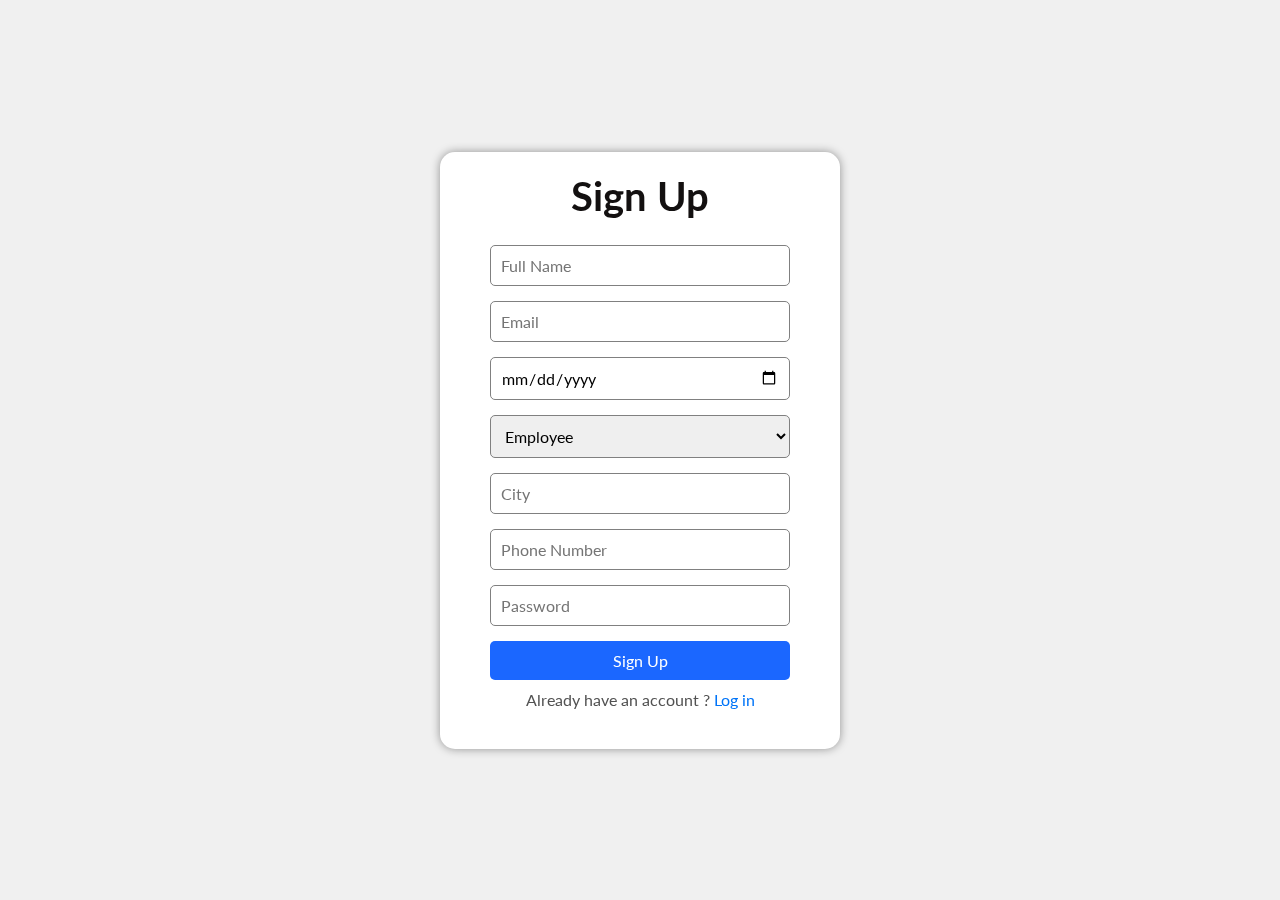
<file: index.html>
<!DOCTYPE html>
<html lang="en">
<head>
    <meta charset="UTF-8">
    <meta name="viewport" content="width=device-width, initial-scale=1.0">
    <title>Dashboard</title>
    <link rel="stylesheet" href="./dasboard/dashboard.css">
    <!-- <link rel="stylesheet" href="./profile/profile.css"> -->
    <link rel="stylesheet" href="style.css">
    
</head>
<body>

     <div class="signup">

         <!-- inner-box is here -->
        <div class="inner-box">

            <!-- header -->
            <header>
                <div class="signup-header">
                    <h1>Sign Up</h1>
                </div>
            </header>
            
            <!-- Sign body -->
            <main class="signup-body">

                <!-- form -->
                <form>

                    <div class="input">
                        <input type="text" name="fullName" placeholder="Full Name" id="userName" >

                    </div>

                    <div class="input">


                        <input type="email" name="YourEmail" placeholder="Email" id="userEmail" >

                    </div>

                    <div class="input">


                        <input type="date" name="YourEmail" placeholder="Birth Day" id="userBirthDay" >

                    </div>

                    <div class="input">


                        <select name="roles" id="userRole">
                            <option value="Employee">Employee</option>
                            <option value="Manager">Manager</option>
                            <option value="Admin">Admin</option>
                        </select>

                    </div>

                    <div class="input">

                
                        <input type="text" name="cityName" placeholder="City" id="userCity" >

                    </div>

                    <div class="input">
                
                        <input type="number" name="PhoneNumber" placeholder="Phone Number" id="userPhone" >

                    </div>

                    <div class="input">

                        
                        <input type="password" name="YourPassword" id="userPassword" placeholder="Password" >

                    </div>


                    <!-- input button is here -->
                    <div class="input">

                        <button type="button" class="LoginSignupButton" onclick="signupDataStore()">Sign Up</button>

                    </div>

                    <div class="input">

                        <p>Already have an account ? <a href="javascript:void(0)" onclick="againLogin()"> Log in</a></p>

                    </div>
                    
                </form>

            </main>


        </div>



    </div>

    <script src="./app.js"></script>

    <!-- <a href="./login/login.html"></a> -->
    
</body>
</html>
</file>
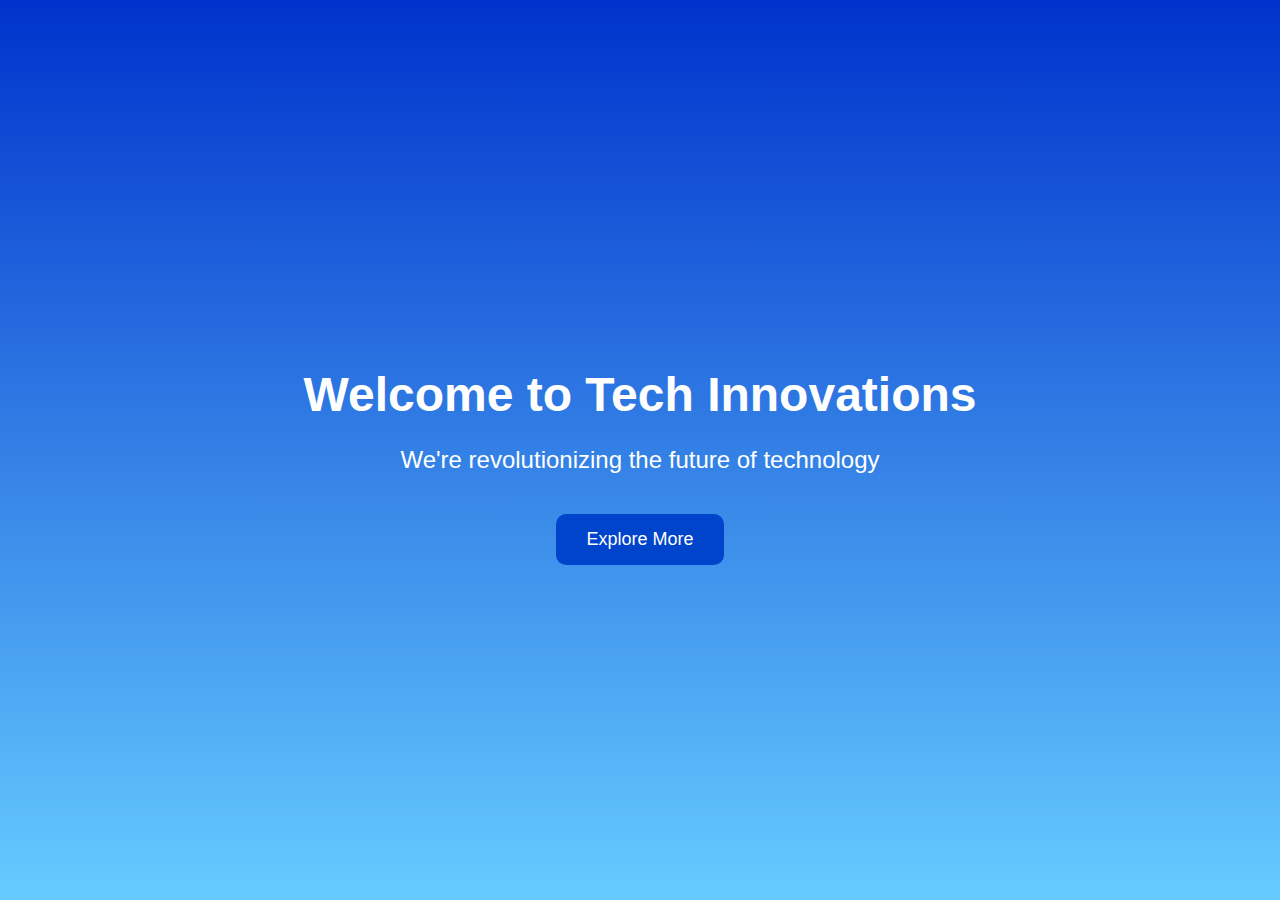
<file: demo.html>
<!DOCTYPE html>
<html lang="en">
<head>
    <meta charset="UTF-8">
    <meta name="viewport" content="width=device-width, initial-scale=1.0">
    <title>Document</title>

    <style>
        /* .green {

            color: green;
            
        }

        .red {

            color: red;

        } */
        body {
    margin: 0;
    padding: 0;
    font-family: Arial, sans-serif;
    height: 100vh;
    background-color: #f0f0f0;
}

.hero {
    display: flex;
    justify-content: center;
    align-items: center;
    height: 100vh;
    background-image: linear-gradient(to bottom, #0033cc, #66ccff);
    color: #fff;
}

.container {
    text-align: center;
}

h1 {
    font-size: 48px;
    margin-bottom: 20px;
}

p {
    font-size: 24px;
    margin-bottom: 40px;
}
button {
    padding: 15px 30px;
    font-size: 18px;
    border: none;
    border-radius: 10px;
    background-color: #0044cc;
    color: #fff;
    cursor: pointer;
}

button:hover {
    background-color: #0022aa;
}

    </style>
</head>
<body>

    <section class="hero">
        <div class="container">
            <h1>Welcome to Tech Innovations</h1>
            <p>We're revolutionizing the future of technology</p>
            <button>Explore More</button>
        </div>
    </section>

    
    <!-- <h1 class="red green" onclick="my()">
        helllo world !
    </h1>

    <input type="email" name="" id="one">

    <button onclick="a()">Click 1</button>

    <button onclick="b()">Click 2</button> -->

</body>


<script>

// let a;
// if(2 > 1) {
//     a = 'abc';
//     console.log(a);
// }
// console.log(a);

// function my() {
    
//     var one = document.getElementById('one').value;
//     if ( !one ) {
//         alert('enter value')
//     } else {
//         alert('login')
//     }
// }
    // var obj = {

    //     a : 'waqas',
    //     b : 'majid',
    //     class : 11

    // }



    // // var obj = ['a','b','c'];

    // var str = JSON.stringify(obj);
    // window.localStorage.setItem('myObj', str);
    // var x = window.localStorage.getItem('myObj');
    // console.log(x);
    // var y = JSON.parse(x);
    // console.log(y);
    // console.log(y.b)
    // // Window.localStorage.('myobj')

    // var arrObj = [

    //     {
    //         fName : 'Waqas',
    //         class : 12,
    //         grade : 'A'
    //     },

    //     {
    //         fName : 'Zeeshan',
    //         class : 11,
    //         grade : 'B'
    //     }
    // ];

    // var stringify = JSON.stringify(arrObj);
    // window.localStorage.setItem('OBJ',stringify);
    // var getStrigfy = window.localStorage.getItem('OBJ');
    // console.log(getStrigfy)
    // var parse = JSON.parse(getStrigfy);
    // console.log(parse);

    // console.log(arrObj[1].fName);

    var o = document.getElementsByTagName('button')[1];
    function a() {

        console.log('abc');

        function b() {

            console.log('xyz')

        }
    }

</script>
</html>
</file>
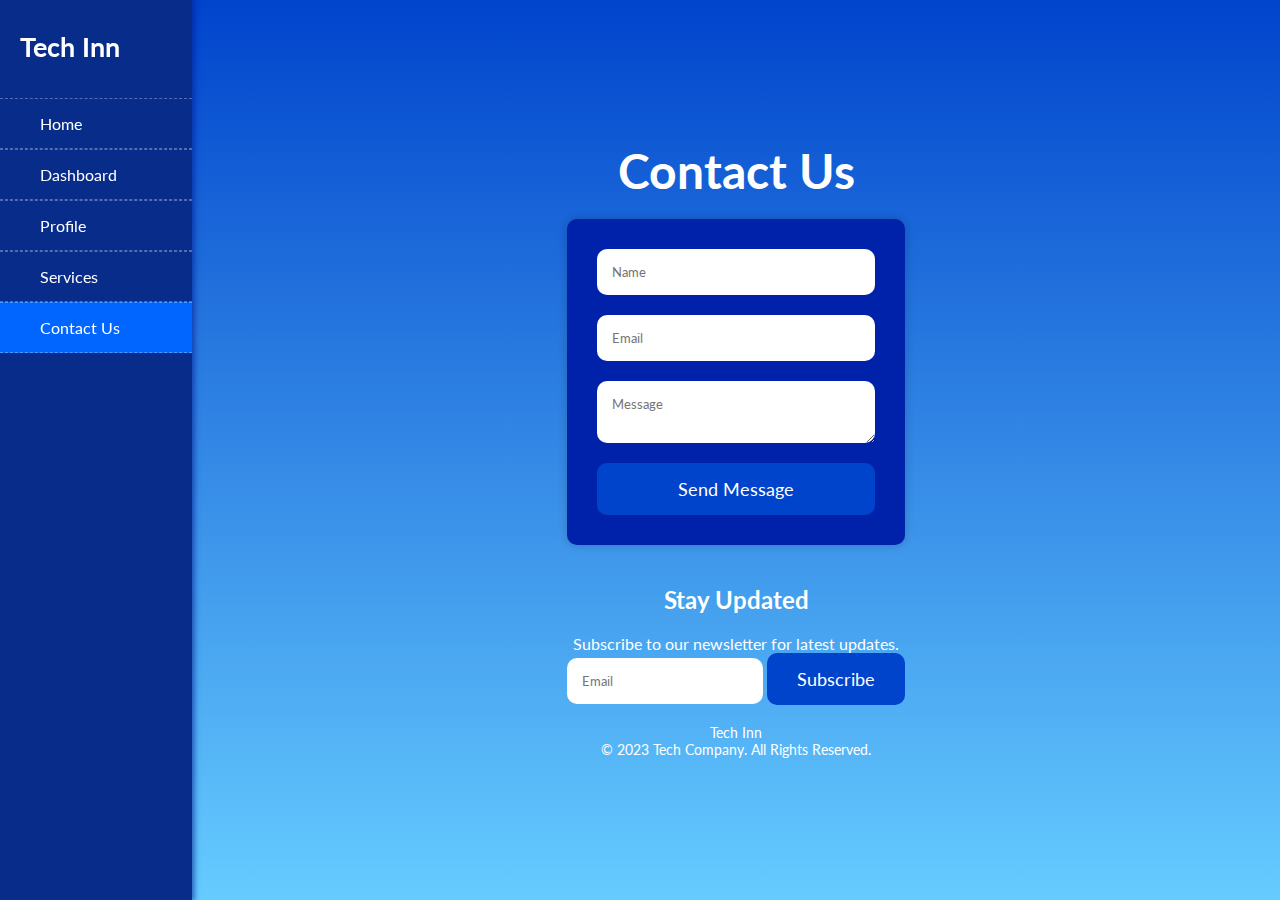
<file: contact/contact.html>
<!DOCTYPE html>
<html lang="en">
  <head>
    <meta charset="UTF-8" />
    <meta name="viewport" content="width=device-width, initial-scale=1.0" />
    <title>Tech Company - About</title>
    <!-- <link rel="stylesheet" href="contact.css"> -->
    <link
      rel="stylesheet"
      href="https://cdnjs.cloudflare.com/ajax/libs/font-awesome/6.6.0/css/all.min.css"
      integrity="sha512-Kc323vGBEqzTmouAECnVceyQqyqdsSiqLQISBL29aUW4U/M7pSPA/gEUZQqv1cwx4OnYxTxve5UMg5GT6L4JJg=="
      crossorigin="anonymous"
      referrerpolicy="no-referrer"
    />
    <link rel="stylesheet" href="./../style.css" />
  </head>
  <body>
    <!-- <a href="./../profile/profile.html"></a> -->
    <div class="dashboard flex">
      <!-- for mobile navbar  -->
      <div class="mobile-nav flex">
        <h2>Tech Inn</h2>
        <i class="fa-solid fa-bars toggle"></i>
      </div>

      <!-- dashboard left is here  -->
      <div class="leftBar">
        <!-- company logo is here  -->
        <div class="logo">
          <h2>Tech Inn</h2>
        </div>

        <!-- links is here  -->
        <div class="links">
          <ul>
            <li onclick="showHome()" id="home">

              <a href="javascript:void(0)"><i class="fa-solid fa-house-user"></i>Home</a>
            </li>

            <li onclick="showDashboard()" id="dashboard">
              <a href="javascript:void(0)"><i class="fa-solid fa-database"></i>Dashboard</a>
            </li>

            <li onclick="showProfile()" id="profile">
              <a href="javascript:void(0)"><i class="fa-solid fa-circle-user"></i>Profile</a>
            </li>

            <li id="services">
              <a href="./../services/service.html"><i class="fa-solid fa-list-check"></i>Services</a>
            </li>

            <li id="contact" style="background-color: var(--color2);"><a href="./contact.html"><i class="fa-solid fa-envelope"></i>Contact Us</a></li>
          </ul>
        </div>
      </div>

      <!-- dashboard Right is here  -->
      <div class="dashboardRight">
        <div class="conatctRightContainer">
          <section class="contact-hero">
            <div class="container">
              <h1>Contact Us</h1>
              <div class="contact-form">
                <form>
                  <input type="text" placeholder="Name" />
                  <input type="email" placeholder="Email" />
                  <textarea placeholder="Message"></textarea>
                  <button>Send Message</button>
                </form>
              </div>
              <div class="subscription">
                <h2>Stay Updated</h2>
                <p>Subscribe to our newsletter for latest updates.</p>
                <input type="email" placeholder="Email" />
                <button>Subscribe</button>
              </div>
              <div class="company-logo">
                <p>Tech Inn</p>
                <p>&copy; 2023 Tech Company. All Rights Reserved.</p>
              </div>
            </div>
          </section>
        </div>
      </div>
    </div>

    <script src="./../app.js"></script>
  </body>
</html>
</file>
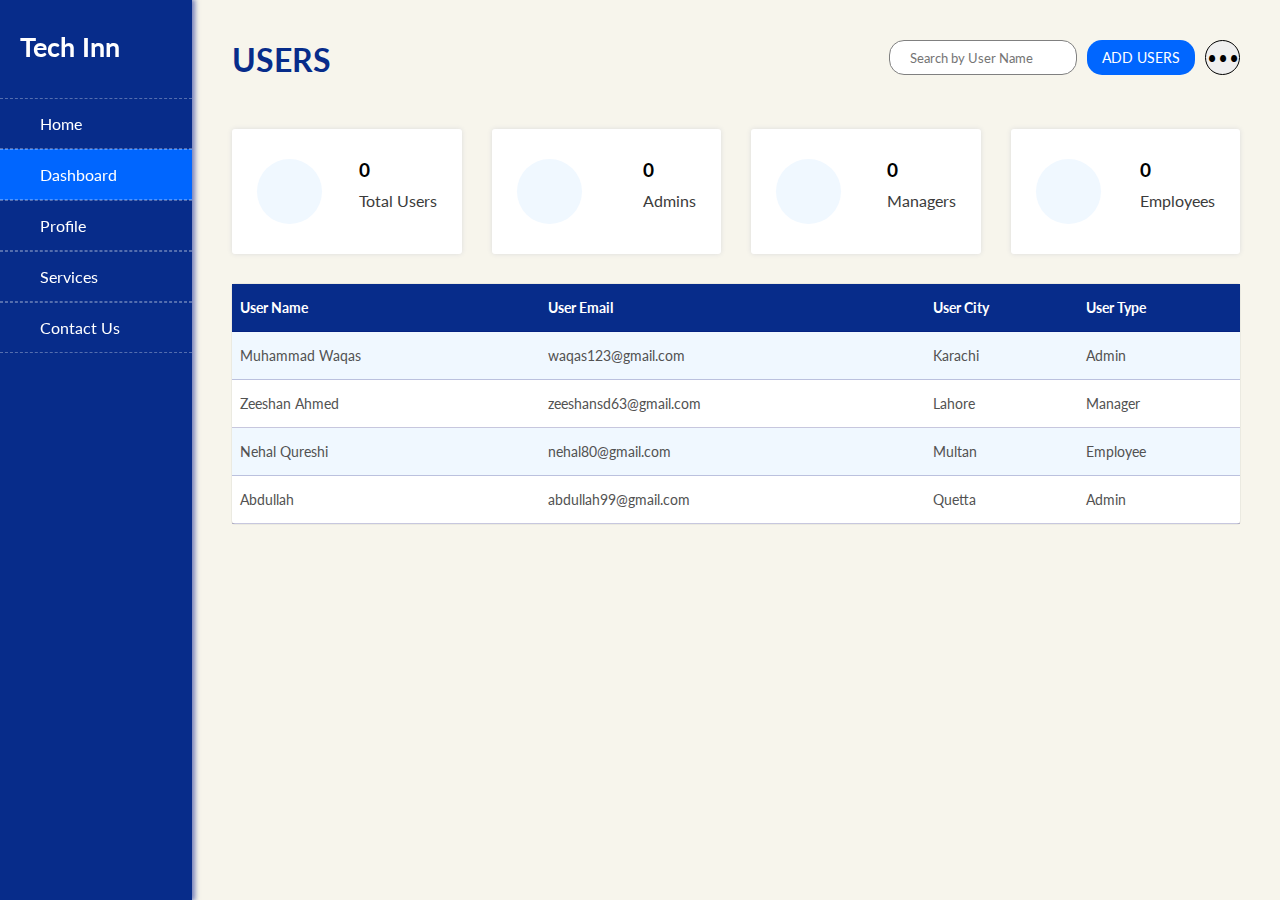
<file: dasboard/dashboard.html>
<!DOCTYPE html>
<html lang="en">
  <head>
    <meta charset="UTF-8" />
    <meta name="viewport" content="width=device-width, initial-scale=1.0" />
    <title>Document</title>
    <link
      rel="stylesheet"
      href="https://cdnjs.cloudflare.com/ajax/libs/font-awesome/6.6.0/css/all.min.css"
      integrity="sha512-Kc323vGBEqzTmouAECnVceyQqyqdsSiqLQISBL29aUW4U/M7pSPA/gEUZQqv1cwx4OnYxTxve5UMg5GT6L4JJg=="
      crossorigin="anonymous"
      referrerpolicy="no-referrer"
    />
    <!-- <link rel="stylesheet" href="dashboard.css"> -->
    <link rel="stylesheet" href="./../style.css" />
  </head>
  <body>
    <div class="dashboard flex">
      <!-- for mobile navbar  -->
      <div class="mobile-nav flex">
        <h2>Tech Inn</h2>
        <i class="fa-solid fa-bars toggle"></i>
      </div>

      <!-- dashboard left is here  -->
      <div class="leftBar">
        <!-- company logo is here  -->
        <div class="logo">
          <h2>Tech Inn</h2>
        </div>

        <!-- <a href="./../homepage/home.html"></a> -->
        <!-- links is here  -->
        <div class="links">
          <ul>
            <li onclick="showHome()" id="home">
              <a href="javascript:void(0)"
                ><i class="fa-solid fa-house-user"></i>Home</a
              >
            </li>

            <li
              onclick="showDashboard()"
              style="background-color: var(--color2)"
              id="dashboard"
            >
              <a href="javascript:void(0)"
                ><i class="fa-solid fa-database"></i>Dashboard</a
              >
            </li>

            <li onclick="showProfile()" id="profile">
              <a href="javascript:void(0)"
                ><i class="fa-solid fa-circle-user"></i>Profile</a
              >
            </li>

            <li onclick="showServices()" id="services">
              <a href="./../services/service.html"
                ><i class="fa-solid fa-list-check"></i>Services</a
              >
            </li>

            <li onclick="showContact()" id="contact">
              <a href="./../contact/contact.html"
                ><i class="fa-solid fa-envelope"></i>Contact Us</a
              >
            </li>
          </ul>
        </div>
      </div>

      <!-- dashboard Right is here  -->
      <div class="dashboardRight DashboardR">
        <div class="dashboardRightContainer">
          <!-- dashboardRightHeader is here  -->
          <div class="dashboardRightHeader">
            <div class="dashboardRightHeaderNav flex">
              <!-- dashboardRightHeaderHeading is here  -->
              <h2 class="dashboardRightHeaderHeading">USERS</h2>

              <!-- dashboardRightHeaderRightSide is here  -->
              <div class="dashboardRightHeaderRightSide flex">
                <div class="dashboardRightHeaderSearch flex">
                  <span><i class="fa-solid fa-magnifying-glass"></i></span>
                  <input
                    type="text"
                    placeholder="Search by User Name"
                    id="SearchInput"
                    oninput="searchData()"
                  />
                </div>

                <button
                  class="dashboardRightHeaderAddBtn"
                  onclick="againSignUp()"
                >
                  ADD USERS
                </button>

                <button class="dashboardRightHeaderInOf flex">
                  <span> • • • </span>
                </button>
              </div>
            </div>

            <!-- dashboardRightHeaderUsers is here  -->
            <div class="dashboardRightHeaderUsers">
              <ul class="flex userCount">
                <!-- <li><a href="#" id="totalUsers">All Users 235</a></li> -->
                <li class="flex">
                  <div class="Uicon">
                    <i class="fa-solid fa-users"></i>
                  </div>

                  <div class="textAndNum">
                    <h3><a href="#" id="totalUsers">0</a></h3>
                    <p>Total Users</p>
                  </div>
                </li>

                <li class="flex">
                  <div class="Uicon">
                    <i class="fa-solid fa-user-tie"></i>
                  </div>

                  <div class="textAndNum">
                    <h3><a href="#" id="totalAdmins">0</a></h3>
                    <p>Admins</p>
                  </div>
                </li>

                <li class="flex">
                  <div class="Uicon">
                    <i class="fa-solid fa-user-shield"></i>
                  </div>

                  <div class="textAndNum">
                    <h3><a href="#" id="totalManagers">0</a></h3>
                    <p>Managers</p>
                  </div>
                </li>

                <li class="flex">
                  <div class="Uicon">
                    <i class="fa-solid fa-user-group"></i>
                    <!-- <i class="fa-solid fa-user"></i> -->
                  </div>

                  <div class="textAndNum">
                    <h3><a href="#" id="totalEmployees">0</a></h3>
                    <p>Employees</p>
                  </div>
                </li>

                <!-- <li><a href="#" id="totalAdmins">Admins 35</a></li>

                <li><a href="#" id="totalManagers">Managers 50</a></li>

                <li><a href="#" id="totalEmployees">Employees 150</a></li> -->
              </ul>
            </div>
          </div>

          <!-- dashboardRightData is here  -->
          <div class="dashboardRightData">
            <table id="dashboardTable">
              <tr class="Tableheadings">
                <td>User Name</td>
                <td>User Email</td>
                <td>User City</td>
                <td colspan="2">User Type</td>
              </tr>

              <tbody id="trForUsers">
                <tr>
                  <td>Muhammad Waqas</td>
                  <td>waqas123@gmail.com</td>
                  <td>Karachi</td>
                  <td colspan="2">Admin</td>
                </tr>

                <tr>
                  <td>Zeeshan Ahmed</td>
                  <td>zeeshansd63@gmail.com</td>
                  <td>Lahore</td>
                  <td colspan="2">Manager</td>
                </tr>

                <tr>
                  <td>Nehal Qureshi</td>
                  <td>nehal80@gmail.com</td>
                  <td>Multan</td>
                  <td colspan="2">Employee</td>
                </tr>

                <tr>
                  <td>Abdullah</td>
                  <td>abdullah99@gmail.com</td>
                  <td>Quetta</td>
                  <td colspan="2">Admin</td>
                </tr>

                <!-- <tr>

                            <td>Muhammad Waqas</td>
                            <td>waqas123@gmail.com</td>
                            <td>Karachi</td>
                            <td>Admin</td>

                        </tr>  

                        <tr>

                            <td>Zeeshan Ahmed</td>
                            <td>zeeshansd63@gmail.com</td>
                            <td>Lahore</td>
                            <td>Manager</td>

                        </tr>

                        <tr>

                            <td>Nehal Qureshi</td>
                            <td>nehal80@gmail.com</td>
                            <td>Multan</td>
                            <td>Employe</td>

                        </tr>

                        <tr>

                            <td>Abdullah</td>
                            <td>abdullah99@gmail.com</td>
                            <td>Quetta</td>
                            <td>Admin</td>

                        </tr>  -->
              </tbody>
            </table>
          </div>
        </div>
      </div>
    </div>

    <script src="./../app.js"></script>

    <script>
      var totalAdmins =
        parseInt(window.localStorage.getItem("totalAdmin")) || 0;
      var totalManagers =
        parseInt(window.localStorage.getItem("totalManager")) || 0;
      var totalEmployees =
        parseInt(window.localStorage.getItem("totalEmployee")) || 0;

      console.log(totalAdmins, totalManagers, totalEmployees);

      document.getElementById("totalUsers").innerHTML = `
        
        ${totalAdmins + totalManagers + totalEmployees}`;

      document.getElementById("totalAdmins").innerHTML = `
        
        ${totalAdmins}`;

      document.getElementById("totalManagers").innerHTML = `
        
         ${totalManagers}`;

      document.getElementById("totalEmployees").innerHTML = `
        
        ${totalEmployees}`;

      // document.querySelector('.dashboardRightContainer').innerText = 'abc'
      // document.getElementById('abcd').innerHTML = 'Hello';

      // get tbody for inserting tr in it (storing the data)
      var trForUsers = document.getElementById("trForUsers");

      // get login email of current user from local Storage
      var currentUserEmail = window.localStorage.getItem("lastLoginUserEmail");
      console.log(currentUserEmail);

      // get current all users from local Storage
      var currentAllUsers = JSON.parse(window.localStorage.getItem("Users"));
      console.log(currentAllUsers);

      // get the obj of current user through its UNIQUE email
      for (var i = 0; i < currentAllUsers.length; i++) {
        if (currentUserEmail == currentAllUsers[i].userEmail) {
          // current user data store in this variable
          var currentUserData = currentAllUsers[i];
          console.log(currentUserData);
          break;
        }
      }

      console.log(currentUserData);
      // if current user is admin So,
      if (currentUserData.userRole == "Admin") {
        // loop for accessing all user data through iteration
        for (var j = 0; j < currentAllUsers.length; j++) {
          // shows all the data to admin (No condition for admin )
          trForUsers.innerHTML += `
                <tr>

                    <td>${currentAllUsers[j].userName}</td>
                    <td>${currentAllUsers[j].userEmail}</td>
                    <td>${currentAllUsers[j].userCity}</td>
                    <td>${currentAllUsers[j].userRole}</td>
                    <td id='deleteUser'><i class="fa-solid fa-trash-can"></i></td>
                    

                </tr> 
                `;
        }
      }
      // if current user is Manager
      else if (currentUserData.userRole == "Manager") {
        // loop for accessing all user data through iteration
        for (var k = 0; k < currentAllUsers.length; k++) {
          // for prevent to show Admin data to manager
          if (currentAllUsers[k].userRole !== "Admin") {
            trForUsers.innerHTML += `
                <tr>

                    <td>${currentAllUsers[k].userName}</td>
                    <td>${currentAllUsers[k].userEmail}</td>
                    <td>${currentAllUsers[k].userCity}</td>
                    <td>${currentAllUsers[k].userRole}</td>

                </tr>
                
                `;
          }
        }
      }
      // if current user is Employee
      else if (currentUserData.userRole == "Employee") {
        // loop for accessing all user data through iteration
        for (var l = 0; l < currentAllUsers.length; l++) {
          // for to show only employee data
          if (currentAllUsers[l].userRole == "Employee") {
            trForUsers.innerHTML += `
                <tr>

                    <td>${currentAllUsers[l].userName}</td>
                    <td>${currentAllUsers[l].userEmail}</td>
                    <td>${currentAllUsers[l].userCity}</td>
                    <td>${currentAllUsers[l].userRole}</td>

                </tr>

                `;
          }
        }
      }

      // i write this but By mistake bottom line work perfectly
      // var deleteUser = document.querySelectorAll('.deleteUser');

      // get parent of tr for deleting the tr and its userObj
      var deleteUser = document.getElementById("trForUsers");

      // make a function for delete user
      deleteUser.addEventListener("click", function (e) {
        // console.log(e.target.previousElementSibling.previousElementSibling.previousElementSibling);

        // get the email of desire users
        var deleteUserEmail =
          e.target.previousElementSibling.previousElementSibling
            .previousElementSibling.childNodes[0].nodeValue;
        // var deleteUserEmail = deletUsertd;
        console.log(deleteUserEmail);

        // get the allUsers form localStorage
        var allUsers = JSON.parse(window.localStorage.getItem("Users"));
        console.log(allUsers);

        // loop for get desire obj
        for (var i = 0; i < allUsers.length; i++) {
          // check if the email match
          if (deleteUserEmail == allUsers[i].userEmail) {
            var deleteUserObj = allUsers[i];
            // get the index no. of desire user for delete this
            var deleteUserIndex = i;

            console.log(deleteUserObj);
            console.log(deleteUserIndex);
            // break if the work is done
            break;
          }
        }

        // delete the user from array through splice
        if (deleteUserObj.userRole == "Admin") {
          var minusAdmin = parseInt(window.localStorage.getItem("totalAdmin"));
          minusAdmin = minusAdmin - 1;
          window.localStorage.setItem("totalAdmin", minusAdmin);
        } else if (deleteUserObj.userRole == "Manager") {
          var minusManager = parseInt(
            window.localStorage.getItem("totalManager")
          );
          minusManager = minusManager - 1;
          window.localStorage.setItem("totalManager", minusManager);
        } else if (deleteUserObj.userRole == "Employee") {
          var minusEmployee = parseInt(
            window.localStorage.getItem("totalEmployee")
          );
          minusEmployee = minusEmployee - 1;
          window.localStorage.setItem("totalEmployee", minusEmployee);
        }

        allUsers.splice(deleteUserIndex, 1);
        window.localStorage.setItem("Users", JSON.stringify(allUsers));
        alert(deleteUserObj.userName + " deleted successfully,");
        location.reload();
      });

      // console.dir(trForUsers);
    </script>
  </body>
</html>
</file>
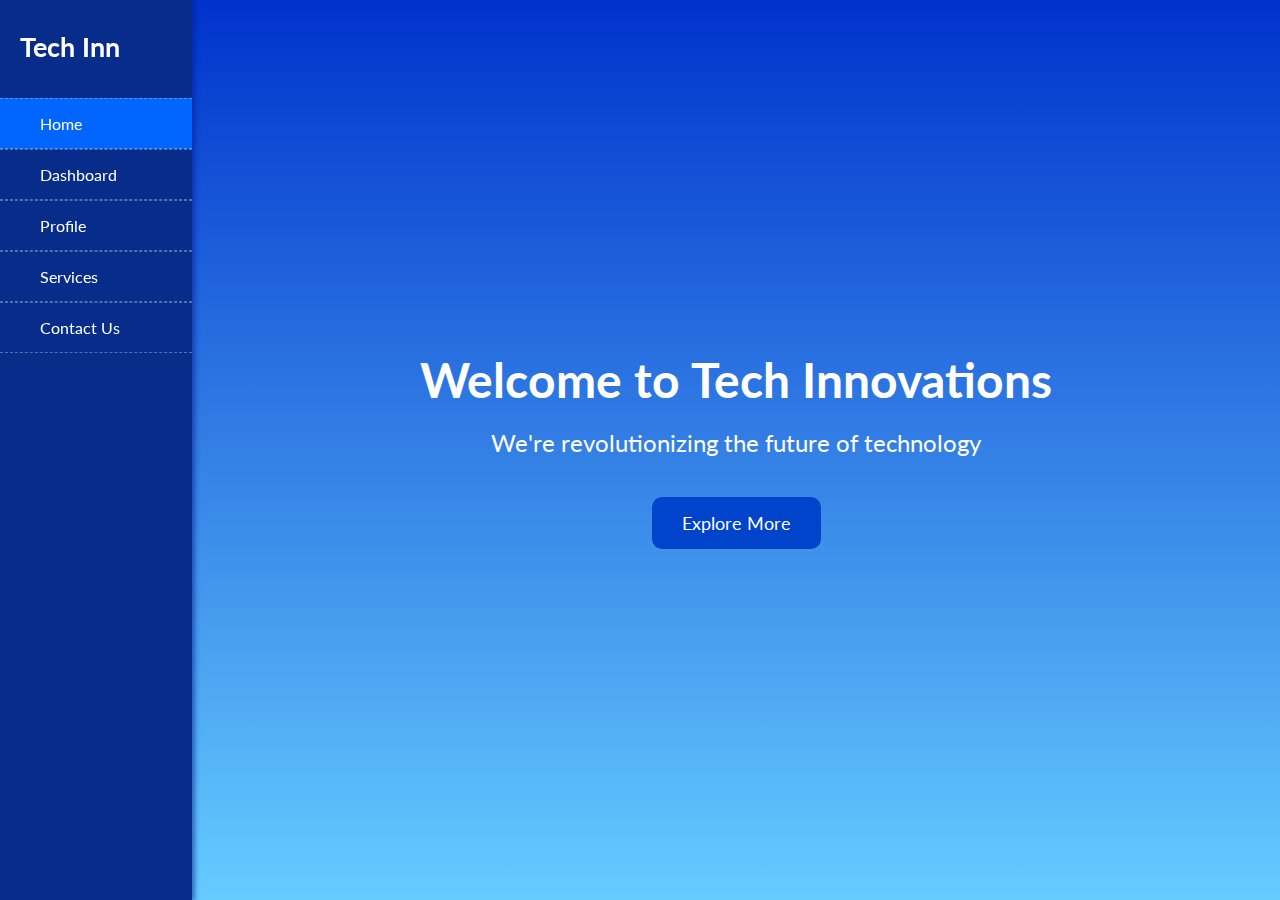
<file: homepage/home.html>
<!DOCTYPE html>
<html lang="en">
<head>
    <meta charset="UTF-8">
    <meta name="viewport" content="width=device-width, initial-scale=1.0">
    <title>Tech Inn</title>
    <link rel="stylesheet" href="https://cdnjs.cloudflare.com/ajax/libs/font-awesome/6.6.0/css/all.min.css" integrity="sha512-Kc323vGBEqzTmouAECnVceyQqyqdsSiqLQISBL29aUW4U/M7pSPA/gEUZQqv1cwx4OnYxTxve5UMg5GT6L4JJg==" crossorigin="anonymous" referrerpolicy="no-referrer" />
    <!-- <link rel="stylesheet" href="home.css"> -->
    <link rel="stylesheet" href="./../style.css">
</head>
<body>

    <!-- <a href="./../profile/profile.html"></a> -->
    <div class="dashboard flex">

        <!-- for mobile navbar  -->
        <div class="mobile-nav flex">

            <h2>Tech Inn</h2>
            <i class="fa-solid fa-bars toggle"></i>

        </div>

        <!-- dashboard left is here  -->
        <div class="leftBar">

            <!-- company logo is here  -->
            <div class="logo">

                <h2>Tech Inn</h2>

            </div>

            <!-- links is here  -->
            <div class="links">

              
  
                <ul>
                    
                    <li style="background-color: var(--color2);" onclick="showHome()" id="home"><a href="javascript:void(0)"><i class="fa-solid fa-house-user"></i>Home</a></li>

                    <li onclick="showDashboard()" id="dashboard"><a href="javascript:void(0)" ><i class="fa-solid fa-database"></i>Dashboard</a></li>

                    <li  onclick="showProfile()" id="profile"><a href="javascript:void(0)"><i class="fa-solid fa-circle-user"></i>Profile</a></li>

                    <li onclick="showServices()" id="services"><a href="./../services/service.html"><i class="fa-solid fa-list-check"></i>Services</a></li>

                    <li onclick="showContact()" id="contact"><a href="./../contact/contact.html"><i class="fa-solid fa-envelope"></i>Contact Us</a></li>


                </ul>

            </div>

        </div>

        <!-- dashboard Right is here  -->
        <div class="dashboardRight">

            <div class="homeRightContainer">
                
                <section class="hero">
                    <div class="container">
                        <h1>Welcome to Tech Innovations</h1>
                        <p>We're revolutionizing the future of technology</p>
                        <button class="homeButton">Explore More</button>
                    </div>
                </section>

                
            </div>

        </div>

        

    </div>
    


    <script src="./../app.js"></script>
</body>
</html>
</file>
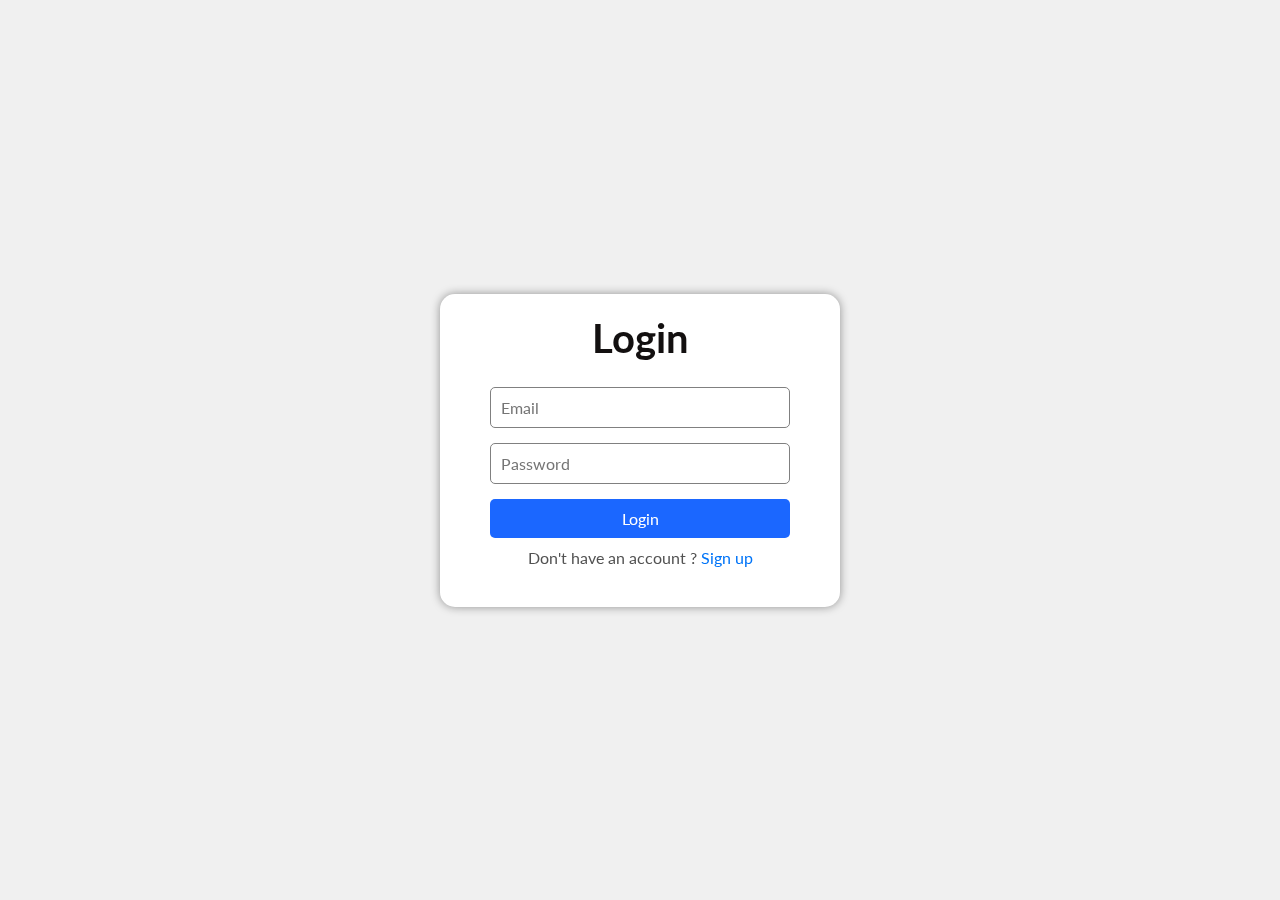
<file: login/login.html>
<!DOCTYPE html>
<html lang="en">
<head>
    <meta charset="UTF-8">
    <meta name="viewport" content="width=device-width, initial-scale=1.0">
    <title>Dashboard</title>
    <!-- <link rel="stylesheet" href="login.css"> -->
    <link rel="stylesheet" href="./../style.css">
</head>
<body class="login">

    <!-- <a href="./../index.html"></a> -->

     <div>

         <!-- inner-box is here -->
        <div class="inner-box">

            <!-- header -->
            <header>
                <div class="signup-header">
                    <h1>Login</h1>
                </div>
            </header>
            
            <!-- Sign body -->
            <main class="signup-body">

                <!-- form -->
                <form>

                    <!-- <div class="input">

                        <input type="text" name="fullName" placeholder="Full Name" id="userLoginName" >

                    </div> -->

                    <div class="input">


                        <input type="email" name="YourEmail" placeholder="Email" id="userLoginEmail" >

                    </div>

                    <div class="input">

                        
                        <input type="password" name="YourPassword" id="userLoginPassword" placeholder="Password" >

                    </div>


                    <!-- input button is here -->
                    <div class="input">

                        <button type="button" class="LoginSignupButton" onclick="loginMatchData()">Login</button>

                    </div>

                    <div class="input">

                        <p>Don't have an account ? <a href="javascript:void(0)" onclick="againSignUp()"> Sign up</a></p>

                    </div>
                    
                </form>

            </main>


        </div>

        <!-- <a href="./../dasboard/dashboard.html"></a> -->


    </div>


    <script src="./../app.js"></script>
    
</body>
</html>
</file>
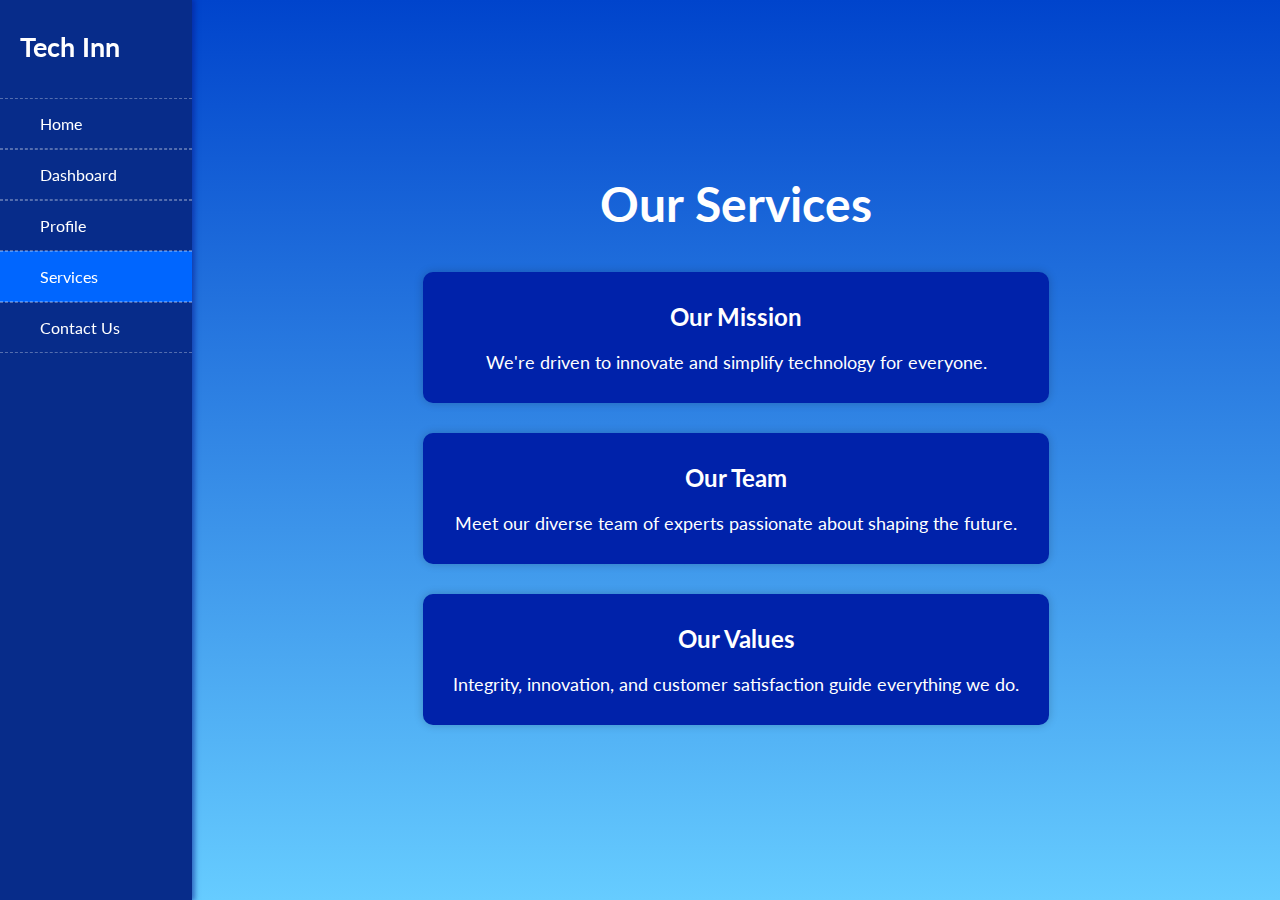
<file: services/service.html>
<!DOCTYPE html>
<html lang="en">
  <head>
    <meta charset="UTF-8" />
    <meta name="viewport" content="width=device-width, initial-scale=1.0" />
    <title>Tech Inn</title>
    <!-- <link rel="stylesheet" href="service.css"> -->
    <link rel="stylesheet" href="https://cdnjs.cloudflare.com/ajax/libs/font-awesome/6.6.0/css/all.min.css" integrity="sha512-Kc323vGBEqzTmouAECnVceyQqyqdsSiqLQISBL29aUW4U/M7pSPA/gEUZQqv1cwx4OnYxTxve5UMg5GT6L4JJg==" crossorigin="anonymous" referrerpolicy="no-referrer" />
    <link rel="stylesheet" href="./../style.css" />
  </head>
  <body>
    <!-- <a href="./../profile/profile.html"></a> -->
    <div class="dashboard flex">
      <!-- dashboard left is here  -->

      
         <!-- for mobile navbar  -->
         <div class="mobile-nav flex">
            <h2>Tech Inn</h2>
            <i class="fa-solid fa-bars toggle"></i>
          </div>

      <div class="leftBar">
     
        <!-- company logo is here  -->
        <div class="logo">
          <h2>Tech Inn</h2>
        </div>

        <!-- links is here  -->
        <div class="links">
          <ul>
            <li onclick="showHome()" id="home">
              <a href="javascript:void(0)"><i class="fa-solid fa-house-user"></i>Home</a>
            </li>

            <li onclick="showDashboard()" id="dashboard">
              <a href="javascript:void(0)"><i class="fa-solid fa-database"></i>Dashboard</a>
            </li>

            <li onclick="showProfile()" id="profile">
              <a href="javascript:void(0)"><i class="fa-solid fa-circle-user"></i>Profile</a>
            </li>

            <li id="services" style="background-color: var(--color2);" ><a href="./service.html"><i class="fa-solid fa-list-check"></i>Services</a></li>

            <li id="contact">
              <a href="./../contact/contact.html"><i class="fa-solid fa-envelope"></i>Contact Us</a>
            </li>
          </ul>
        </div>
      </div>

      

      <!-- dashboard Right is here  -->
      <div class="dashboardRight">
        <div class="serviceRightContainer">
          <section class="about-hero">
            <div class="container">
              <h1>Our Services</h1>
              <div class="boxes">
                <div class="box">
                  <h2>Our Mission</h2>
                  <p>
                    We're driven to innovate and simplify technology for
                    everyone.
                  </p>
                </div>
                <div class="box">
                  <h2>Our Team</h2>
                  <p>
                    Meet our diverse team of experts passionate about shaping
                    the future.
                  </p>
                </div>
                <div class="box">
                  <h2>Our Values</h2>
                  <p>
                    Integrity, innovation, and customer satisfaction guide
                    everything we do.
                  </p>
                </div>
              </div>
            </div>
          </section>
        </div>
      </div>
    </div>
    <script src="./../app.js"></script>
  </body>
</html>
</file>
<file: dasboard/dashboard.css>
*{

    padding: 0;
    margin: 0;
    box-sizing: border-box;
    font-family: Arial, Helvetica, sans-serif;

}



/* root classes  */
/* :root {

    --color1 : rgb(60,74,85);
    --color2 : rgb(35,48,59);
    --color3 : rgb(152,160,163);
} */

:root {

    --color1 : #000a97;
    --color2 :  #66ccff;
    --color3 : rgb(255, 255, 255);
}
/* utility classes  */
.flex {

    display: flex;

}



.dashboard{

    height: 100vh;

}


/* styling for dashboardLeft is here  */
.dashboardLeft {

    width: 15%;
    height: 100vh;
    background-color: var(--color1);
    position: fixed;
    bottom: 0px;
    left: 0px;
    
}

.logo h2{

    padding: 30px 0px 20px 20px;
    color: white;

}

.links li {

    padding: 15px 20px;
    /* margin-bottom: 3px; */
    border: 1px solid rgba(148, 148, 148, 0.082);

}

.links a{

    text-decoration: none;
    color: var(--color3);

}


.links li:hover {

    background-color: var(--color2);
    
}

.links li:hover a {

    color: white;
    
}






/* styling for dashboardRight is here  */
.dashboardRight {

    width: 85%;
    height: 100vh;
    background-color: rgb(252, 252, 252);
    margin-left:15% ;
    
}

.dashboardRightContainer {

    padding: 40px;

}

.dashboardRightHeaderNav {

    justify-content: space-between;

}

.dashboardRightHeaderNav h2{

    color: var(--color1);
    font-size: 2rem;
    padding-bottom: 10px;

}

.dashboardRightHeaderRightSide {

    gap: 10px;

}

.dashboardRightHeaderSearch {

    border-radius: 15px;
    border: 1px solid gray;
    align-items: center;
    background-color: white;

}

.dashboardRightHeaderSearch span {

    padding-inline: 10px;

}

.dashboardRightHeaderSearch input {

    border: none;
    outline: none;
    background: none;
    padding-block: 8px;

}

.dashboardRightHeaderAddBtn {

    cursor: pointer;
    border-radius: 15px;
    background-color: red;
    color: white;
    font-size: 0.7rem;
    border: none;
    padding-inline: 15px;

}

.dashboardRightHeaderInOf {

    cursor: pointer;
    border-radius: 50%;
    width: 35px;
    height: 35px;
    border: 1px solid black;
    font-weight: bold;
    color: black;
    font-size: 0.9rem;
    justify-content: center;
    align-items: center;
    
}

.dashboardRightHeaderUsers {

    margin-block: 20px 25px;

}

.dashboardRightHeaderUsers ul {

    list-style: none;
    gap: 60px;
    

}

.dashboardRightHeaderUsers ul a {

    text-decoration: none;
    color: rgb(12, 12, 12);

}

.dashboardRightHeaderUsers ul a:hover {

    color: red;

}




/* dashboardRightData is here  */
.dashboardRightData {

    background-color: white;
    /* padding: 10px; */
    border-radius: 3px;
    box-shadow: 0px 0px 1px 0px gray;

}

.dashboardRightData table {

    width: 100%;
    
}

.dashboardRightData table,td {

    /* border: 1px solid black; */
    border-collapse: collapse;
    font-size: 0.9rem;

}


.dashboardRightData table td {

    padding-block: 15px;
    padding-left: 8px;
    color: rgb(82, 82, 82);
    /* border-bottom: 1px solid black; */

}

.dashboardRightData table tr {

    border-bottom: 1px solid rgba(2, 0, 105, 0.219);

}

/* .dashboardRightData table tr:hover {

    background-color: rgb(248, 248, 248);
} */

.Tableheadings {

    background-color: rgb(10, 0, 155);
    /* color: rgb(255, 255, 255)!important; */
    font-weight: bold;
    /* border-bottom: 1px solid black; */
}

.Tableheadings td{

    color: rgb(255, 255, 255)!important;

}

tbody tr:nth-child(even) {

    background-color: rgba(231, 253, 253, 0.685);
}


#deleteUser {

    color: red;
    cursor: pointer;
    font-weight: bold;
    
}

.none {

    background-color: var(--color2);
    
}
</file>
<file: profile/profile.css>
*{

    padding: 0;
    margin: 0;
    box-sizing: border-box;
    font-family: Arial, Helvetica, sans-serif;

}



/* root classes  */
/* :root {

    --color1 : rgb(60,74,85);
    --color2 : rgb(35,48,59);
    --color3 : rgb(152,160,163);
} */

:root {

    --color1 : #000a97;
    --color2 :  #66ccff;
    --color3 : rgb(255, 255, 255);
}
/* utility classes  */
.flex {

    display: flex;

}



.profile{

    height: 100vh;

}


/* styling for dashboardLeft is here  */
.dashboardLeft {

    width: 15%;
    height: 100vh;
    background-color: var(--color1);
    position: fixed;
    bottom: 0px;
    left: 0px;
    
}

.logo h2{

    padding: 30px 0px 20px 20px;
    color: white;

}

.links li {

    padding: 15px 20px;
    /* margin-bottom: 3px; */
    border: 1px solid rgba(148, 148, 148, 0.082);

}

.links a{

    text-decoration: none;
    color: var(--color3);

}


.links li:hover {

    background-color: var(--color2);
    
}

.links li:hover a {

    color: white;
    
}




/* styling for dashboardRight is here  */
.dashboardRight {

    width: 85%;
    height: 100vh;
    background-color: rgb(252, 252, 252);
    margin-left: 15%;
    
    
}

.dashboardRightContainer {

    padding: 40px 40px 40px 40px;

}

.dashboardRightHeaderNav {

    justify-content: space-between;

}

.dashboardRightHeaderNav h2 {

   color: var(--color1);
   font-size: 2rem;
   /* padding-bottom: 10px; */

}

.dashboardRightHeaderRightSide {

    gap: 10px;

}

.dashboardRightHeaderSearch {

    border-radius: 15px;
    border: 1px solid gray;
    align-items: center;
    background-color: white;

}

.dashboardRightHeaderSearch span {

    padding-inline: 10px;

}

.dashboardRightHeaderSearch input {

    border: none;
    outline: none;
    background: none;
    padding-block: 8px;

}

.dashboardRightHeaderAddBtn {

    cursor: pointer;
    border-radius: 15px;
    background-color: red;
    color: white;
    font-size: 0.9rem;
    border: none;
    padding-inline: 15px;

}

.dashboardRightHeaderInOf {

    cursor: pointer;
    border-radius: 50%;
    width: 35px;
    height: 35px;
    border: 1px solid black;
    font-weight: bold;
    color: black;
    font-size: 0.9rem;
    justify-content: center;
    align-items: center;
    
}

.dashboardRightHeaderUsers {

    margin-block: 20px 25px;

}

.dashboardRightHeaderUsers ul {

    list-style: none;
    gap: 60px;
    

}

.dashboardRightHeaderUsers ul a {

    text-decoration: none;
    color: rgb(12, 12, 12);

}

.dashboardRightHeaderUsers ul a:hover {

    color: red;

}



/* styling for profileSection is here  */
.profileSection>div {

    box-shadow: 0px 0px 1px 1px rgba(0, 0, 0, 0.178);
    padding: 20px 30px;
    border-radius: 10px;
    margin-block: 15px;
    position: relative;

}

.profileSection h2 {

    color: var(--color1);
}

.editButton,.saveButton {

    position: absolute;
    top: 30px;
    right: 30px;
    padding: 4px 8px;
    border-radius: 5px;
    border: 1px solid rgb(32, 32, 32);
    cursor: pointer;

}

.profileTop {

    align-items: center;
    gap: 20px;

}

.profilePhoto {

    width: 115px;
    height: 115px;
    border-radius: 50%;
    box-shadow: 0px 0px 1px 2px rgb(15, 15, 15);
    /* background-color: gray; */
    background-image: url(https://i.pinimg.com/736x/89/90/48/899048ab0cc455154006fdb9676964b3.jpg);
    background-size: cover;
    background-position: center;

}

.profileName h2+p {

    padding-block: 10px;

}

.profileSection table {

    margin-top: 10px;

}

.profileSection table td {

    width: 250px;
    /* border: 1px solid black; */
    padding-block: 5px;



}

td input {

    border : 1px solid gray;
    border-radius: 5px;
    background: none;
    outline: none;
    padding: 7px;
    font-size: 1rem;
    width: 280px;
}

.none {

    display: none;

}
</file>
<file: style.css>
@import url("https://fonts.googleapis.com/css2?family=Lato:ital,wght@0,100;0,300;0,400;0,700;0,900;1,100;1,300;1,400;1,700;1,900&display=swap");
* {
  padding: 0;

  margin: 0;

  box-sizing: border-box;

  font-family: "Lato", sans-serif;
}

/* body{
  overflow: hidden;
} */

/* root classes  */
/* :root {

    --color1 : rgb(60,74,85);
    --color2 : rgb(35,48,59);
    --color3 : rgb(152,160,163);
} */

/* UTILITY CLASSES  */
:root {
  --color1: rgb(7, 44, 138);
  --color2: #0066ff;
  --color3: rgb(255, 255, 255);
}

.flex {
  display: flex;
}

/* ----------FOR FORMS --------- */

/* Styling of Outer-box */

.signup,
.login {
  width: 100%;
  height: 100vh;
  display: flex;
  justify-content: center;
  align-items: center;
  background-color: #f0f0f0;
  /* min-width: 410px; */

}

/* Styling of Inner-box */

.inner-box {
  width: 400px;
  position: relative;
  padding: 20px 50px;
  border-radius: 15px;
  box-shadow: 0 0 10px rgba(0, 0, 0, 0.397);
  background-color: #fff;
  backdrop-filter: blur(10px);
  z-index: 2;
}

.signup-header h1 {
  font-size: 2.5rem;
  color: #131010;
  text-align: center;
}

.signup-header p {
  font-size: 0.9rem;

  color: #363636;

  font-weight: 600;
}

/* Stylin of signup-body */

.signup-body {
  margin: 20px 0;
}

.signup-body .input {
  margin: 10px 0;
}

.signup-body .input label {
  display: block;
  font-size: 1rem;
  font-weight: 600;
}

.signup-body > form > .input > input,
select {
  width: 100%;
  padding: 10px;
  border: 1px solid gray;
  border-radius: 5px;
  font-size: 1rem;
  margin-top: 5px;
}

.LoginSignupButton {
  border: none;

  background-color: #1b67ff;

  color: white;

  cursor: pointer;

  width: 100%;

  padding: 10px;

  border-radius: 5px;

  font-size: 1rem;

  margin-top: 5px;
}

.input p {
  text-align: center;
  color: rgb(82, 82, 82);
}

.input p a {
  text-decoration: none;
  color: rgb(0, 116, 248);
}
/* Hover State of Submit */

.LoginSignupButton:hover {
  background-color: #0004e6;
}

/* ------- HOME PAGE CSS ------  */

/* for mobile navbar */
.mobile-nav {
  display: none;
  width: 100%;
  position: fixed;
  top: 0;
  background-color: var(--color1);
  border-bottom: 5px solid var(--color2);
  padding-inline: 25px;
  color: white;
  justify-content: space-between;
  align-items: center;
  height: 60px;
  z-index: 1000;
}

.mobile-nav i {
    color: white;
    font-size: 1.5rem;
    /* width: 50px;
    height: 30px; */
}
.dashboard,.profile {
  /* height: 100vh; */
  position: relative;
}

/* styling for dashboardLeft is here  */
.leftBar {
  width: 15%;
  height: 100vh;
  background-color: var(--color1);
  /* background-color: rgb(7, 44, 138); */
  position: fixed;
  bottom: 0px;
  left: 0px;
  /* border-right: 3px solid rgb(0, 0, 3); */
  box-shadow: 2px 0px 5px 1px rgba(6, 27, 146, 0.548);
  
}

.logo h2 {
  padding: 30px 0px 35px 20px;
  font-size: 1.7rem;
  color: white;
}

.links li {
  padding: 15px 20px;
  /* margin-bottom: 3px; */
  border-top: 1px dashed rgba(255, 255, 255, 0.315);
  border-bottom: 1px dashed rgba(255, 255, 255, 0.315);
  /* box-shadow: -1.5px 0px 2px 0px rgba(178, 206, 233, 0.342); */
  /* border-top: 1px solid rgba(157, 227, 255, 0.315); */
}

.links a {
  text-decoration: none;
  color: var(--color3);
  /* padding-left: 20px; */
}

.links i {
  padding-right: 20px;
}

.links li:hover {
  background-color: var(--color2);
}

.links li:hover a {
  color: white;
}

/* styling for dashboardRight is here  */
.dashboardRight {
  width: 85%;
  /* min-height: 100vh; */
  /* background-color: #d1ae11; */
  background-color: #f7f5ec;
  margin-left: 15%;
  /* padding: 40px; */
  /* overflow: hidden; */
  min-height: 100vh;
}


.dashboardRightContainer,
.profileRightContainer {
  padding: 40px;
}

/* HERO SECTION OF HOME PAGE  */
.hero {
  display: flex;
  justify-content: center;
  align-items: center;
  height: 100vh;
  background-image: linear-gradient(to bottom, #0033cc, #66ccff);
  color: #fff;
}

.container {
  text-align: center;
}

h1 {
  font-size: 48px;
  margin-bottom: 20px;
}

.hero p {
  font-size: 24px;
  margin-bottom: 40px;
}

.homeButton {
  padding: 15px 30px;
  font-size: 18px;
  border: none;
  border-radius: 10px;
  background-color: #0044cc;
  color: #fff;
  cursor: pointer;
}

.homeButton:hover {
  background-color: #0022aa;
}




/* ------- DASHBOARD PAGE CSS ------  */
.dashboardRightHeaderNav {
  justify-content: space-between;
  align-items: flex-start;
}

.dashboardRightHeaderNav h2 {
  color: var(--color1);
  font-size: 2rem;
  padding-bottom: 10px;
}

.dashboardRightHeaderRightSide {
  gap: 10px;
}

.dashboardRightHeaderSearch {
  border-radius: 15px;
  border: 1px solid gray;
  align-items: center;
  background-color: white;
}

.dashboardRightHeaderSearch span {
  padding-inline: 10px;
}

.dashboardRightHeaderSearch input {
  border: none;
  outline: none;
  background: none;
  padding-block: 8px;
}

.dashboardRightHeaderAddBtn,
.profileTopButton {
  cursor: pointer;
  border-radius: 15px;
  background-color: var(--color2);
  /* border: 1px solid var(--color1); */
  color: white;
  font-size: 0.9rem;
  border: none;
  padding-inline: 15px;
}

.dashboardRightHeaderAddBtn:hover {
  background-color: var(--color1);
}

.profileTopButton:hover {
  background-color: var(--color1);
}

.profileTopButton {
  font-size: 1rem;
}

.dashboardRightHeaderInOf {
  cursor: pointer;
  border-radius: 50%;
  width: 35px;
  height: 35px;
  border: 1px solid black;
  font-weight: bold;
  color: black;
  font-size: 0.9rem;
  justify-content: center;
  align-items: center;
}

.dashboardRightHeaderUsers {
  margin-block: 20px 25px;
}

.userCount li {

  width: 25%;
  padding:30px 25px;
  justify-content: space-between;
  background-color: white;
  /* border: 1px solid black; */
  border-radius: 3px;
  box-shadow: 0px 0px 5px 0px gainsboro;
  flex-wrap: wrap;
  /* gap: ; */

}

.userCount li p {

  padding-top: 10px;
  color: rgb(59, 59, 59);

}
.userCount li .Uicon {

  height: 65px;
  width: 65px;
  border-radius: 50%;
  background: aliceblue;
  display: flex;
  justify-content: center;
  align-items: center;


}

.Uicon i {

  font-size: 1.5rem;

}

.dashboardRightHeaderUsers ul {
  list-style: none;
  gap: 30px;
  margin-block: 40px 30px;
  /* text-align: center; */
}

.dashboardRightHeaderUsers ul a {

  text-decoration: none;
  color: black;
}
/* .dashboardRightHeaderUsers ul a {
  text-decoration: none;
  color: rgb(12, 12, 12);
}

.dashboardRightHeaderUsers ul a:hover {
  color: red;
} */

/* dashboardRightData is here  */
.DashboardR {
    overflow: hidden;
  }

.dashboardRightData {
  background-color: white;
  /* padding: 10px; */
  border-radius: 3px;
  box-shadow: 0px 0px 1px 0px gray;
}

.dashboardRightData table {
  width: 100%;
}

.dashboardRightData table,
.dashboardRightData td {
  /* border: 1px solid black; */
  border-collapse: collapse;
  font-size: 0.9rem;
}

.dashboardRightData table td {
  padding-block: 15px;
  padding-left: 8px;
  color: rgb(82, 82, 82);
  /* border-bottom: 1px solid black; */
}

.dashboardRightData table tr {
  border-bottom: 1px solid rgba(2, 0, 105, 0.219);
}

/* .dashboardRightData table tr:hover {

    background-color: rgb(248, 248, 248);
} */

.Tableheadings {
  background-color: var(--color1);
  /* color: rgb(255, 255, 255)!important; */
  font-weight: bold;
  /* border-bottom: 1px solid black; */
}

.Tableheadings td {
  color: rgb(255, 255, 255) !important;
}

#trForUsers tr:nth-child(odd) {
  background-color: aliceblue;
}

#deleteUser {
  color: red;
  cursor: pointer;
  font-weight: bold;
}






/* ------- PROFILE PAGE CSS ------  */
.profileRightHeaderNav {
  justify-content: space-between;
  align-items: center;
}

.profileHeading {
  color: var(--color1);
  font-size: 2rem;
  /* padding-bottom: 10px; */
}


/* styling for profileSection is here  */
.profileSection > div {
  box-shadow: 0px 0px 1px 1px rgba(0, 0, 0, 0.178);
  padding: 20px 30px;
  border-radius: 10px;
  margin-block: 15px;
  position: relative;
  background-color: #fff;
}

.profileSection h2 {
  color: var(--color1);
}

.editButton i {
  padding-right: 5px;
  font-size: 0.8rem;
}

.editButton,
.saveButton {
  position: absolute;
  top: 30px;
  right: 30px;
  padding: 6px 10px;
  border-radius: 5px;
  border: none;
  cursor: pointer;
  background-color: var(--color1);
  color: white;
}

.profileTop {
  align-items: center;
  gap: 20px;
}

.profilePhoto {
  width: 115px;
  height: 115px;
  border-radius: 50%;
  box-shadow: 0px 0px 1px 2px rgb(15, 15, 15);
  /* background-color: gray; */
  /* background-image: url(https://i.pinimg.com/736x/89/90/48/899048ab0cc455154006fdb9676964b3.jpg); */
  background-size: cover;
  background-position: center;
  cursor: pointer;
  position: relative;
}

.profilePhoto img {
  width: 100%;
  height: 100%;
  border-radius: 50%;
  transition: .3s;
  
  
}



.uploadImg {
  /* padding: 5px 10px ; */
  font-size: 0.7rem;
  background-color: var(--color1);
  color: white;
  position: absolute;
  opacity: 1;
  top: 0;
  right: 0;
  width: 25px;
  height: 25px;
  border-radius: 50%;
  display: flex;
  justify-content: center;
  align-items: center;
}

.profilePhoto img:hover {
  opacity: 0.5;
}

/* .profilePhoto img:hover .uploadImg {
  opacity: 1;
} */

#file-input {
  display: none;
}

.profileName h2 + p {
  padding-block: 10px;
}

.profileSection table {
  margin-top: 10px;
}

.profileSection table td {
  width: 250px;
  /* border: 1px solid black; */
  padding-block: 5px;
}

#pUserEmail {
  padding-block: 4px;
}
td input {
  border: 1px solid gray;
  border-radius: 5px;
  background: none;
  outline: none;
  padding: 7px;
  font-size: 1rem;
  width: 280px;
}

/* ------- SERVICE PAGE CSS ------  */
.about-hero {
  display: flex;

  justify-content: center;
  align-items: center;
  height: 100vh;
  background-image: linear-gradient(to bottom, #0044cc, #66ccff);
  color: #fff;
}

.about-hero h1 {
  text-align: center;
  font-size: 3rem;
  padding-bottom: 20px;
}
.boxes {
  display: flex;
  justify-content: space-around;
  flex-direction: column;
  gap: 30px;
  width: 100%;
}

.box {
  background-color: #0022aa;
  padding: 30px;
  width: 100%;
  border-radius: 10px;
  box-shadow: 0 0 10px rgba(0, 0, 0, 0.2);
}

.box h2 {
  font-size: 24px;
  margin-bottom: 20px;
}
.box p {
  font-size: 18px;
}

/* --------- CONTACT PAGE CSS ------  */
.contact-hero {
  padding: 30px;
  display: flex;
  flex-direction: column;
  justify-content: center;
  align-items: center;
  height: 100vh;
  background-image: linear-gradient(to bottom, #0044cc, #66ccff);
  color: #fff;
}

.contact-hero .container {
  text-align: center;
}

.contact-hero h1 {
  font-size: 48px;
  margin-bottom: 20px;
}

.contact-hero .contact-form {
  background-color: #0022aa;
  padding: 30px;
  border-radius: 10px;
  box-shadow: 0 0 10px rgba(0, 0, 0, 0.2);
}

.contact-hero form {
  display: flex;
  flex-direction: column;
}

.contact-hero input,
textarea {
  padding: 15px;
  margin-bottom: 20px;
  border: none;
  border-radius: 10px;
}
.contact-hero .personalInformation input {
  padding: 15px;
  margin-bottom: 20px;
  border: none;
  border-radius: 10px;
}

.contact-hero button {
  padding: 15px 30px;
  font-size: 18px;
  border: none;
  border-radius: 10px;
  background-color: #0044cc;
  color: #fff;
  cursor: pointer;
}

.contact-hero .subscription {
  margin-top: 40px;
}

.contact-hero .subscription h2 {
  font-size: 24px;
  margin-bottom: 20px;
}

/* .company-logo {
    margin-top: 40px;
} */

.company-logo img {
  width: 100px;
  height: 100px;
}

.company-logo p {
  font-size: 14px;
  color: #ffffff;
}

/* -------- CLASSES FOR JAVASCRIPT --------- */
.liStyle {
  background-color: var(--color2);
  color: white !important;
}

.none {
  display: none;
}

.show {
  display: flex;
}

/* media query is here */
/* for tablet */
@media (min-width: 425px) and (max-width: 768px) {
  .signup,
  .login {
    flex-direction: column;
    gap: 100px;
    align-items: center;
  }
}

/* media query is here */
/* for Mobile */

@media (max-width: 425px) {
  h1 {
    font-size: 1.6rem;
  }

  h2 {
    font-size: 1.3rem;
  }

  p {
    font-size: 0.9rem;
  }

  /* FOR SIGNUP AND LOGIN PAGE  */
  .signup,
  .login {
    flex-direction: column;
    gap: 50px;
    align-items: center;
    height: auto;
    padding-block: 60px;
  }

  .inner-box {
    width: 310px;
    padding: 20px 25px;
  }

  .signup-body > form > .input > input,
  select {
    padding: 8px;
    margin-top: 3px;
    font-size: 0.95rem;
  }

  .signup-body > form > .input > input::placeholder {
    font-size: 0.95rem;
  }

  /* MEDIA QUERY FOR HOME PAGE  */
  .dashboard,.profile {
    height: auto;
    margin-top: 60px;
  }

  .mobile-nav {
    display: flex;
  }
  .leftBar .logo {
    display: none;
  }

  .leftBar {
    position: absolute;
    left: -100%;
    /* height: 245px; */
    height: auto;
    top: 0px;
    transition: 0.3s;
    width: 100%;
    z-index: 100;
  }

  .active {
    left: 0;
  }
/* 
  .links ul {
    display: flex;
    flex-direction: column;
    justify-content: center;
    align-items: center;
  } */

  .links li {
    padding-left: 140px;
  }

  .dashboardRight {
    margin-left: 0px;
    width: 100%;
  }

  .hero {
    padding-inline: 30px;
  }
  .hero h1 {
    font-size: 2.4rem;
  }

  .hero p {
    font-size: 1.2rem;
    font-weight: light;
  }






  /* MEDIA QUERY FOR DASHBOARD PAGE  */
  .dashboardRightContainer,.profileRightContainer{

    padding: 40px 20px;

  }

  .dashboardRightHeaderSearch,.dashboardRightHeaderInOf {
    display: none;
  }

  .dashboardRightHeaderUsers ul{
    gap: 20px;
    /* font-size: 0.9rem; */
    flex-direction: column;

  }

  .userCount li {

    width: 100%;
    padding: 25px 50px;
  }

  .dashboardRightData{

    overflow-x: auto;
    white-space: nowrap;
    width: 100%;
    /* width: 1; */
  }

  .dashboardRightData table {

    width: 700px; 
    /* display: table;  */
  }
  .dashboardRightData table td{
    font-size: 0.95rem;
    padding-right: 30px;
  }

  /* .trForUsers tr td:nth-child(3){

    display: none;

  } */

  .dashboardRightHeaderAddBtn,.profileTopButton{
    font-size: 0.95rem;
    padding: 7px 10px;
  }

  .dashboardRightData table td{
    width: auto;
    padding-block: 12px;
  }

  .dashboardRightData table td{
    padding-inline:15px;
  }





  /* MEDIA QUERY FOR PROFILE PAGE  */
  .profileSection > div{
    padding: 20px 15px;
    margin-block: 30px;
    
  }
  .profileSection table td {

    width: 40%;
    font-size: 0.9rem;

  }

  td input{
    width: auto;
    padding: 5px;
  }

  .editButton, .saveButton {
    top: 15px;
    right: 15px;
    padding: 4px;
  }

  .editButton i {
    font-size: 0.7rem;
    padding-right: 3px;
  }

  .profileTop {
    flex-direction: column;
    text-align: center;
  }







    /* MEDIA QUERY FOR SERVICE PAGE  */
    .about-hero{

        padding:40px 30px;
        height: auto;
    }

    .box {
        padding: 20px;
    }

    .box p{

        font-size: 1rem;
        line-height: 1.4rem;
    }





     /* MEDIA QUERY FOR CONTACT PAGE  */
    .contact-hero {
        height: auto;
      }

    .contact-hero h1 {
        font-size: 3rem;
    }

    .subscription p {
        padding-block:0px 20px;
    }  
    
    .contact-hero button,.contact-hero input {
        padding:15px 18px;
        font-size: 0.9rem;
        margin-left: 3px;
    }
}
</file>
<file: contact/contact.css>
*{

    padding: 0;
    margin: 0;
    box-sizing: border-box;
    font-family: Arial, Helvetica, sans-serif;

}



/* root classes  */
:root {

    --color1 : #000a97;
    --color2 :  #66ccff;
    --color3 : rgb(255, 255, 255);
}
/* utility classes  */
.flex {

    display: flex;

}



.dashboard{

    height: 100vh;

}


/* styling for dashboardLeft is here  */
.dashboardLeft {

    width: 15%;
    height: 100vh;
    background-color: var(--color1);
    
}

.logo h2{

    padding: 30px 0px 20px 20px;
    color: white;

}

.links li {

    padding: 15px 20px;
    /* margin-bottom: 3px; */
    border: 1px solid rgba(148, 148, 148, 0.082);

}

.links a{

    text-decoration: none;
    color: var(--color3);

}


.links li:hover {

    background-color: var(--color2);
    
}

.links li:hover a {

    color: white;
    
}






/* styling for dashboardRight is here  */
.dashboardRight {

    width: 85%;
    height: 100vh;
    background-color: rgb(252, 252, 252);
    
    
}

/* .dashboardRightContainer {

    margin: 40px;

}  */

.contact-hero {
    padding: 30px;
    display: flex;
    flex-direction: column;
    justify-content: center;
    align-items: center;
    height: 100vh;
    background-image: linear-gradient(to bottom, #0044cc, #66ccff);
    color: #fff;
}

.container {
    text-align: center;
}

h1 {
    font-size: 48px;
    margin-bottom: 20px;
}

.contact-form {
    background-color: #0022aa;
    padding: 30px;
    border-radius: 10px;
    box-shadow: 0 0 10px rgba(0, 0, 0, 0.2);
}

form {
    display: flex;
    flex-direction: column;
}

input, textarea {
    padding: 15px;
    margin-bottom: 20px;
    border: none;
    border-radius: 10px;
}

button {
    padding: 15px 30px;
    font-size: 18px;
    border: none;
    border-radius: 10px;
    background-color: #0044cc;
    color: #fff;
    cursor: pointer;
}

.subscription {
    margin-top: 40px;
}

.subscription h2 {
    font-size: 24px;
    margin-bottom: 20px;
}

/* .company-logo {
    margin-top: 40px;
} */

.company-logo img {
    width: 100px;
    height: 100px;
}

.company-logo p {
    font-size: 14px;
    color: #ffffff;
}


.none {

    background-color: var(--color2);
    
}
</file>
<file: homepage/home.css>
*{

    padding: 0;
    margin: 0;
    box-sizing: border-box;
    font-family: Arial, Helvetica, sans-serif;

}



/* root classes  */
:root {

    --color1 : rgb(60,74,85);
    --color2 : rgb(35,48,59);
    --color3 : rgb(152,160,163);
}
/* utility classes  */
.flex {

    display: flex;

}



.dashboard{

    height: 100vh;

}


/* styling for dashboardLeft is here  */
.dashboardLeft {

    width: 15%;
    height: 100vh;
    background-color: var(--color1);
    
}

.logo h2{

    padding: 30px 0px 20px 20px;
    color: white;

}

.links li {

    padding: 15px 20px;
    /* margin-bottom: 3px; */
    border: 1px solid rgba(148, 148, 148, 0.082);

}

.links a{

    text-decoration: none;
    color: var(--color3);

}


.links li:hover {

    background-color: var(--color2);
    
}

.links li:hover a {

    color: white;
    
}






/* styling for dashboardRight is here  */
.dashboardRight {

    width: 85%;
    height: 100vh;
    background-color: rgb(252, 252, 252);
    
    
}

.dashboardRightContainer {

    padding: 40px;

}

.dashboardRightContainer h1 {

    font-size: 4rem;
    color: blue;
    
}
</file>
<file: login/login.css>
@import url('https://fonts.googleapis.com/css2?family=Lato:ital,wght@0,100;0,300;0,400;0,700;0,900;1,100;1,300;1,400;1,700;1,900&display=swap');
*{

    padding: 0;

    margin: 0;

    box-sizing: border-box;

    font-family:"Lato", sans-serif;

}

/* Styling of Outer-box */

.outer-box{



    width: 100%;

    height: 100vh;

    display: flex;

    /* flex-wrap: wrap; */

    justify-content: center;

    align-items: center;

    background-color: rgb(250, 250, 250);

    min-width: 410px;

    /* padding-top: 30px; */

    /* min-height: 555px; */
}

/* Styling of Inner-box */

.inner-box{

    width: 400px;

    /* margin: 0px auto; */

    position: relative;

    /* top: 50%;

    transform: translateY(-50%); */

    /* top: 10%; */

    padding: 20px 50px;

    border-radius: 15px;

    box-shadow: 0px 0px 8px 4px  #8b8b8b;

    background-color: white;


    backdrop-filter: blur(10px);

    z-index: 2;

}


.signup-header h1{
    font-size: 2.5rem;
    color: #131010;
    text-align: center;
}

.signup-header p{

    font-size: 0.9rem;

    color: #363636;

    font-weight: 600;
}

/* Stylin of signup-body */

.signup-body{

    margin: 20px 0;

}

.signup-body .input{

    margin: 10px 0;

}

.signup-body .input label{

    display: block;

    font-size: 1rem;

    font-weight: 600;

}

.signup-body>form>.input>input , select{

    width: 100%;

    padding: 10px;

    border: 1px solid gray;

    border-radius: 5px;

    font-size: 1rem;

    margin-top: 5px;

}

.button{

    border: none;

    background-color: #3498db;

    color: white;

    cursor: pointer;

    width: 100%;

    padding: 10px;

    border-radius: 5px;

    font-size: 1rem;

    margin-top: 5px;

}

.input p {

    text-align: center;
    color: rgb(82, 82, 82);

}

.input p a {

    text-decoration: none;
    color: rgb(0, 116, 248);
    
}
/* Hover State of Submit */

.button:hover{

    background-color: #206796;
    
}








/* media query is here */
/* for tablet */
@media (min-width:425px) and (max-width:768px){

    .outer-box{

        flex-direction: column;
        gap: 100px;
        align-items: center;
    }
    
}

@media (max-width:425px){

    .outer-box{

        flex-direction: column;
        gap: 50px;
        align-items: center;
    }

    .inner-box,#showText {

        width: 300px;
    }
    
}
</file>
<file: services/service.css>
*{

    padding: 0;
    margin: 0;
    box-sizing: border-box;
    font-family: Arial, Helvetica, sans-serif;

}



/* root classes  */
/* :root {

    --color1 : rgb(60,74,85);
    --color2 : rgb(35,48,59);
    --color3 : rgb(152,160,163);

    
} */

:root {

    --color1 : #000a97;
    --color2 :  #66ccff;
    --color3 : rgb(255, 255, 255);
}
/* utility classes  */
.flex {

    display: flex;

}



.dashboard{

    height: 100vh;

}


/* styling for dashboardLeft is here  */
.dashboardLeft {

    width: 15%;
    height: 100vh;
    background-color: var(--color1);
    
}

.logo h2{

    padding: 30px 0px 20px 20px;
    color: white;

}

.links li {

    padding: 15px 20px;
    /* margin-bottom: 3px; */
    border: 1px solid rgba(148, 148, 148, 0.082);

}

.links a{

    text-decoration: none;
    color: var(--color3);

}


.links li:hover {

    background-color: var(--color2);
    
}

.links li:hover a {

    color: white;
    
}






/* styling for dashboardRight is here  */
.dashboardRight {

    width: 85%;
    height: 100vh;
    background-color: rgb(252, 252, 252);
    
    
}
.about-hero {
    
    display: flex;
    
    justify-content: center;
    align-items: center;
    height: 100vh;
    background-image: linear-gradient(to bottom, #0044cc, #66ccff);
    color: #fff;
}

.about-hero h1 {

    text-align: center;
    font-size: 3rem;
    padding-bottom: 20px;
}
.boxes {
    display: flex;
    justify-content: space-around;
    flex-direction: column;
    gap: 30px;
    width: 100%;
}

.box {
    background-color: #0022aa;
    padding: 30px;
    width: 100%;
    border-radius: 10px;
    box-shadow: 0 0 10px rgba(0, 0, 0, 0.2);
}

.box h2 {
    font-size: 24px;
    margin-bottom: 20px;
}
.box p {
    font-size: 18px;
}


.none {

    background-color: var(--color2);
    
}
</file>
